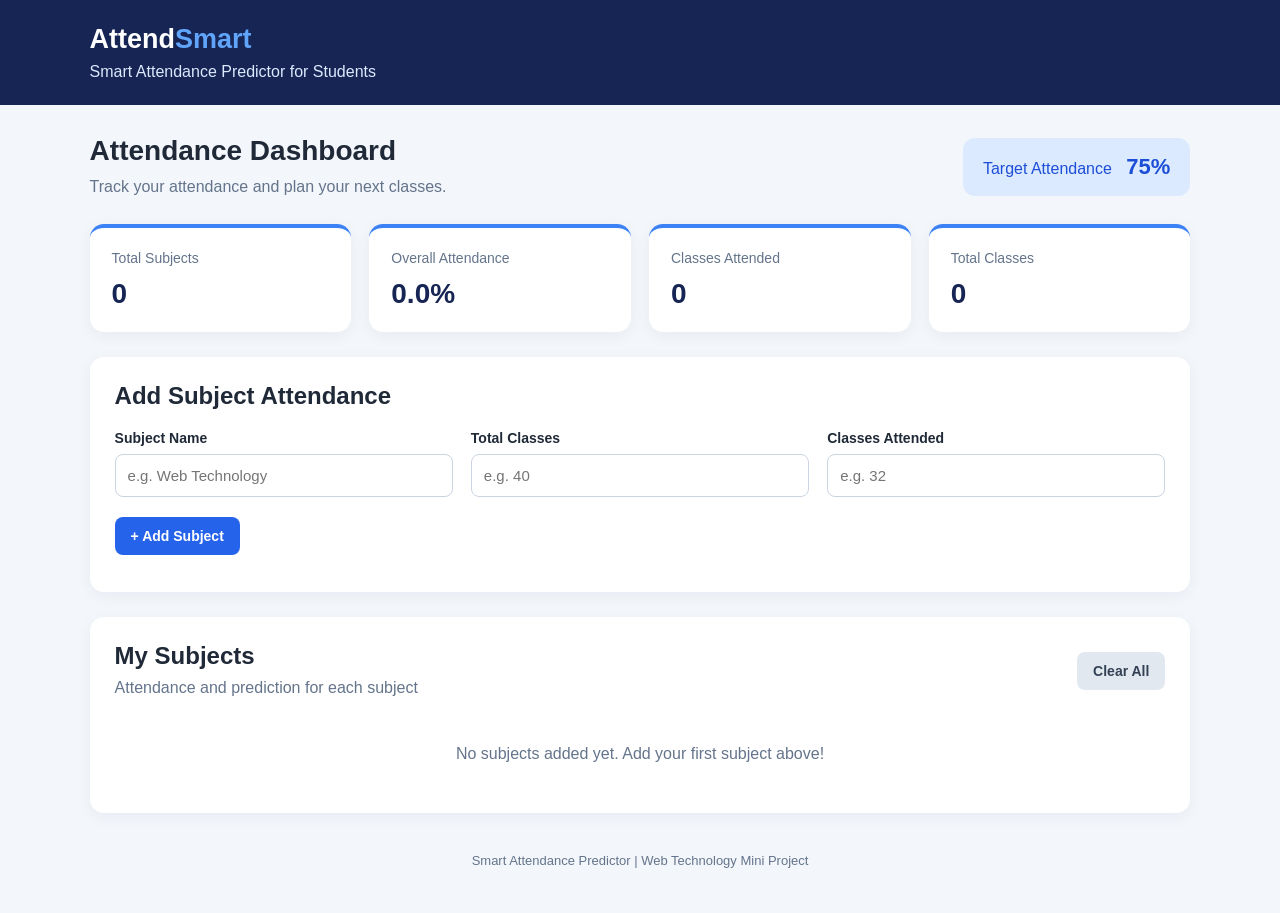
<file: aj.html>
<!DOCTYPE html>
<html lang="en">
<head>
    <meta charset="UTF-8">
    <meta name="viewport" content="width=device-width, initial-scale=1.0">
    <title>Smart Attendance Predictor</title>
    <link rel="stylesheet" href="as.css">
</head>
<body>
    <header>
        <div class="brand">Attend<span>Smart</span></div>
        <p>Smart Attendance Predictor for Students</p>
    </header>

    <main class="container">
        <section class="welcome">
            <div>
                <h1>Attendance Dashboard</h1>
                <p>Track your attendance and plan your next classes.</p>
            </div>
            <div class="target">Target Attendance <strong>75%</strong></div>
        </section>

        <section class="stats">
            <div class="stat-card">
                <p>Total Subjects</p>
                <h2 id="totalSubjects">0</h2>
            </div>
            <div class="stat-card">
                <p>Overall Attendance</p>
                <h2 id="overallAttendance">0%</h2>
            </div>
            <div class="stat-card">
                <p>Classes Attended</p>
                <h2 id="classesAttended">0</h2>
            </div>
            <div class="stat-card">
                <p>Total Classes</p>
                <h2 id="totalClasses">0</h2>
            </div>
        </section>

        <section class="panel">
            <h2>Add Subject Attendance</h2>
            <form id="attendanceForm">
                <div class="form-grid">
                    <div>
                        <label for="subjectName">Subject Name</label>
                        <input id="subjectName" type="text"
                               placeholder="e.g. Web Technology" required>
                    </div>
                    <div>
                        <label for="totalInput">Total Classes</label>
                        <input id="totalInput" type="number"
                               min="0" step="1" placeholder="e.g. 40" required>
                    </div>
                    <div>
                        <label for="attendedInput">Classes Attended</label>
                        <input id="attendedInput" type="number"
                               min="0" step="1" placeholder="e.g. 32" required>
                    </div>
                </div>
                <button type="submit" class="primary-btn">+ Add Subject</button>
                <p id="formMessage" class="message" aria-live="polite"></p>
            </form>
        </section>

        <section class="panel">
            <div class="section-heading">
                <div>
                    <h2>My Subjects</h2>
                    <p>Attendance and prediction for each subject</p>
                </div>
                <button id="clearAll" class="secondary-btn" type="button">
                    Clear All
                </button>
            </div>
            <div id="subjectList" class="subject-list"></div>
            <p id="emptyMessage" class="empty">
                No subjects added yet. Add your first subject above!
            </p>
        </section>

        <footer>
            <p>Smart Attendance Predictor | Web Technology Mini Project</p>
        </footer>
    </main>

    <script src="ss.js"></script>
</body>
</html>
</file>
<file: as.css>
* {
    margin: 0;
    padding: 0;
    box-sizing: border-box;
}

body {
    font-family: Arial, sans-serif;
    background: #f3f6fb;
    color: #1f2937;
}

header {
    background: #172554;
    color: white;
    padding: 24px 7%;
}

.brand {
    font-size: 27px;
    font-weight: bold;
}

.brand span {
    color: #60a5fa;
}

header p {
    margin-top: 8px;
    color: #dbeafe;
}

.container {
    width: 86%;
    max-width: 1200px;
    margin: 30px auto;
}

.welcome {
    display: flex;
    justify-content: space-between;
    align-items: center;
    gap: 20px;
    margin-bottom: 25px;
}

.welcome h1 {
    font-size: 28px;
    margin-bottom: 8px;
}

.welcome p,
.section-heading p {
    color: #64748b;
    line-height: 1.5;
}

.target {
    background: #dbeafe;
    color: #1d4ed8;
    padding: 16px 20px;
    border-radius: 12px;
    white-space: nowrap;
}

.target strong {
    margin-left: 10px;
    font-size: 22px;
}

.stats {
    display: grid;
    grid-template-columns: repeat(4, 1fr);
    gap: 18px;
    margin-bottom: 25px;
}

.stat-card,
.panel,
.subject-card {
    background: white;
    border-radius: 14px;
    box-shadow: 0 4px 16px rgba(15, 23, 42, 0.05);
}

.stat-card {
    padding: 22px;
    border-top: 4px solid #3b82f6;
}

.stat-card p {
    color: #64748b;
    font-size: 14px;
}

.stat-card h2 {
    margin-top: 12px;
    font-size: 28px;
    color: #172554;
}

.panel {
    padding: 25px;
    margin-bottom: 25px;
}

.panel h2 {
    margin-bottom: 20px;
}

.form-grid {
    display: grid;
    grid-template-columns: repeat(3, 1fr);
    gap: 18px;
}

label {
    display: block;
    margin-bottom: 8px;
    font-size: 14px;
    font-weight: bold;
}

input {
    width: 100%;
    padding: 12px;
    border: 1px solid #cbd5e1;
    border-radius: 8px;
    font-size: 15px;
    outline: none;
}

input:focus {
    border-color: #3b82f6;
}

button {
    border: none;
    border-radius: 8px;
    padding: 11px 16px;
    font-size: 14px;
    font-weight: bold;
    cursor: pointer;
}

.primary-btn {
    background: #2563eb;
    color: white;
    margin-top: 20px;
}

.primary-btn:hover {
    background: #1d4ed8;
}

.secondary-btn {
    background: #e2e8f0;
    color: #334155;
}

.message {
    margin-top: 12px;
    font-size: 14px;
    color: #dc2626;
}

.section-heading {
    display: flex;
    justify-content: space-between;
    align-items: center;
    gap: 15px;
    margin-bottom: 20px;
}

.section-heading h2 {
    margin-bottom: 6px;
}

.subject-list {
    display: grid;
    grid-template-columns: repeat(2, 1fr);
    gap: 18px;
}

.subject-card {
    border: 1px solid #e2e8f0;
    padding: 20px;
}

.subject-top {
    display: flex;
    justify-content: space-between;
    gap: 10px;
    align-items: start;
}

.subject-top h3 {
    overflow-wrap: anywhere;
}

.percentage {
    font-size: 23px;
    font-weight: bold;
    white-space: nowrap;
}

.good {
    color: #15803d;
}

.low {
    color: #dc2626;
}

.progress {
    height: 9px;
    background: #e2e8f0;
    border-radius: 20px;
    margin: 16px 0;
    overflow: hidden;
}

.progress-bar {
    height: 100%;
    background: #22c55e;
    border-radius: 20px;
}

.progress-bar.low-bar {
    background: #ef4444;
}

.subject-details {
    color: #64748b;
    font-size: 14px;
    line-height: 1.8;
}

.prediction {
    background: #f1f5f9;
    border-radius: 8px;
    padding: 12px;
    margin-top: 14px;
    font-size: 14px;
    line-height: 1.6;
}

.subject-actions {
    display: flex;
    flex-wrap: wrap;
    gap: 8px;
    margin-top: 15px;
}

.action-btn {
    background: #dbeafe;
    color: #1d4ed8;
}

.delete-btn {
    background: #fee2e2;
    color: #b91c1c;
}

.empty {
    color: #64748b;
    text-align: center;
    padding: 25px 5px;
}

footer {
    text-align: center;
    padding: 15px;
    color: #64748b;
    font-size: 13px;
}

@media (max-width: 850px) {
    .stats {
        grid-template-columns: repeat(2, 1fr);
    }

    .form-grid {
        grid-template-columns: 1fr;
    }

    .subject-list {
        grid-template-columns: 1fr;
    }

    .welcome {
        align-items: flex-start;
        flex-direction: column;
    }
}

@media (max-width: 480px) {
    .container {
        width: 92%;
    }

    header {
        padding: 22px 4%;
    }

    .welcome h1 {
        font-size: 23px;
    }

    .stats {
        gap: 10px;
    }

    .stat-card {
        padding: 15px;
    }

    .stat-card h2 {
        font-size: 23px;
    }

    .panel {
        padding: 17px;
    }

    .section-heading {
        align-items: flex-start;
    }
}
</file>
